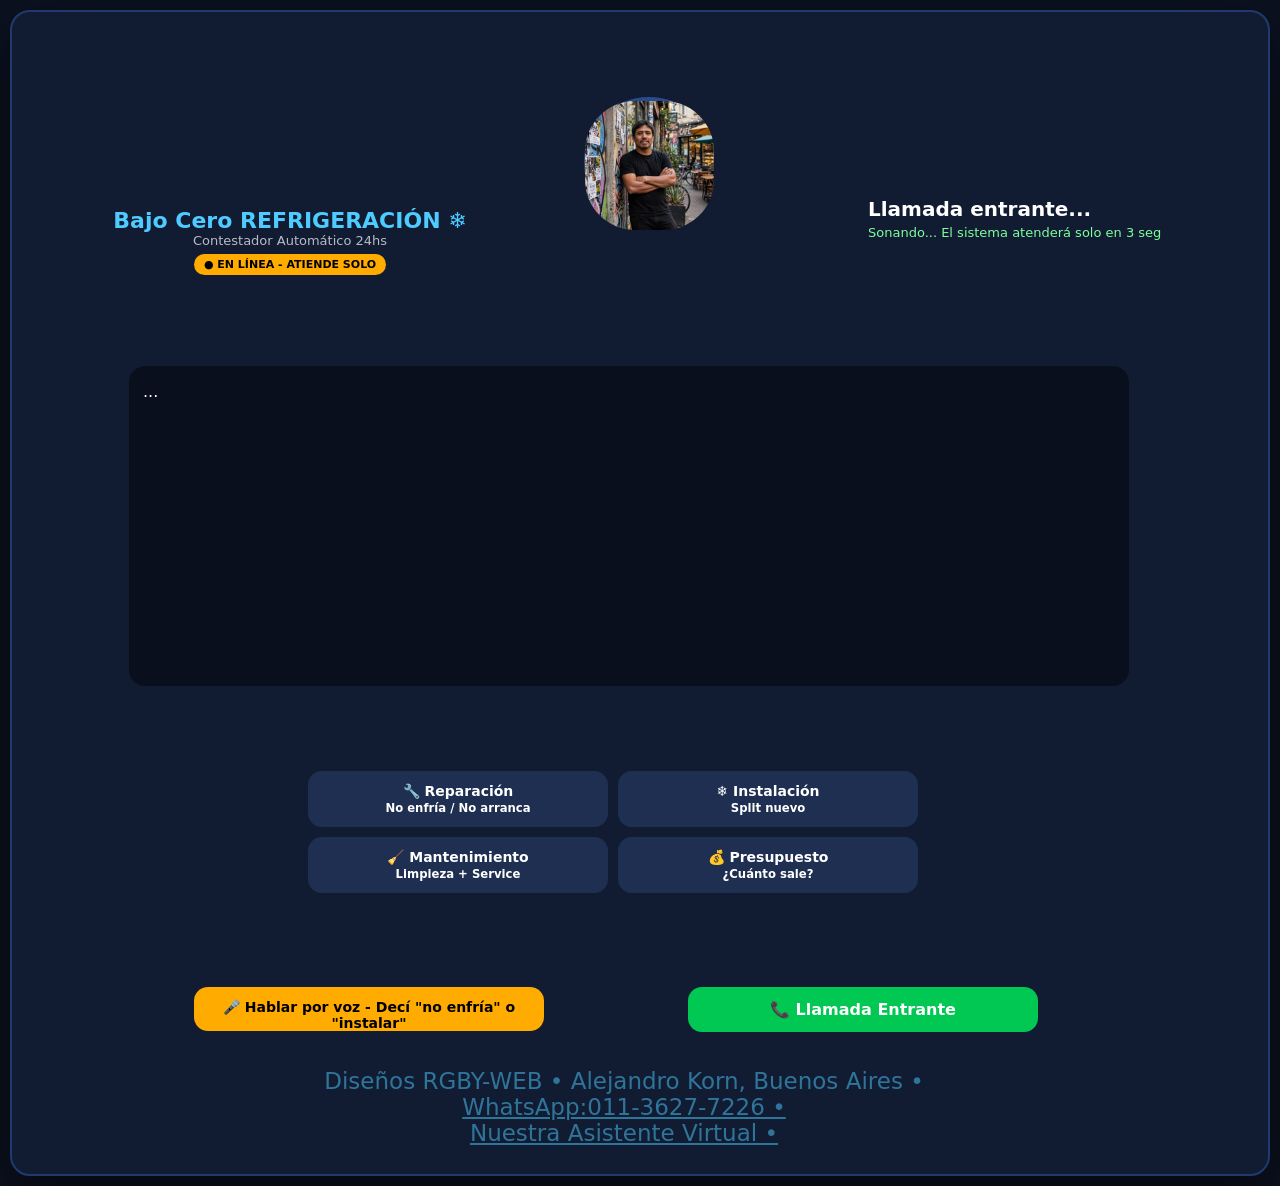
<file: index.html>
<!DOCTYPE html>
<html lang="es">

<head>
  <meta charset="UTF-8">
  <meta name="viewport" content="width=device-width, initial-scale=1.0">

  <link href="./contestador/assets/estilos/style.css" rel="stylesheet">

  <title>Bajo Cero Refrigeración - Contestador Automático</title>

</head>

<body>

  <div class="phone">
    <div class="top"><span>📶 Móvil</span><span id="clock">--:--</span><span>🔋 87%</span></div>

    <div class="header">
      <!--div class="logo">❄️</div-->
      <h1>Bajo Cero REFRIGERACIÓN ❄️</h1>
      <p>Contestador Automático 24hs</p>
      <span class="badge">● EN LÍNEA - ATIENDE SOLO</span>
    </div>

    <div class="avatar">
      <a href="./contestador/assets/camara/WhatsApp Image 8.jpeg">
        <img src="./contestador/assets/camara/WhatsApp Image 8.jpeg" alt="Chatear">
      </a>
    </div>

    <div class="llamada">
      <div class="caller" id="callerName">Llamada entrante...</div>
      <div class="status" id="callStatus">Sonando... El sistema atenderá solo en 3 seg</div>
    </div>

    <div class="transcript" id="transcript"> ... </div>

    <div class="options" id="options">
      <button class="opt" onclick="elegir('reparacion')">🔧 Reparación<br><small>No enfría / No arranca</small></button>
      <button class="opt" onclick="elegir('instalacion')">❄️ Instalación<br><small>Split nuevo</small></button>
      <button class="opt" onclick="elegir('mantenimiento')">🧹 Mantenimiento<br>
        <small>Limpieza + Service</small></button>
      <button class="opt" onclick="elegir('presupuesto')">💰 Presupuesto<br><small>¿Cuánto sale?</small></button>
    </div>

    <button class="mic" onclick="escuchar()">🎤 Hablar por voz - Decí "no enfría" o "instalar"</button>

    <div class="form" id="formDatos">
      <input id="nombre" placeholder="Tu nombre">
      <input id="barrio" placeholder="Barrio / Localidad - Ej: Longchamps">
      <input id="telefono" placeholder="telefono alternativo">
      <select id="equipo">
        <option>Split 3000 frigorías</option>
        <option>Split 4500 frigorías</option>
        <option>Split 6000 frigorías</option>
        <option>Heladera / Freezer</option>
        <option>Aire Ventana</option>
        <option>Cámara frigorífica</option>
      </select>
      <button onclick="guardarPedido()">✅ Confirmar pedido y que me llamen</button>
    </div>

    <button class="call" id="btnAtender" onclick="atender()">📞 Llamada Entrante</button>
    <button class="hang" id="btnCortar" onclick="cortar()">📵 Cortar llamada</button>

    <div class="pedidos" id="listaPedidos"></div>
    <div class="footer">
      <p>Diseños RGBY-WEB • Alejandro Korn, Buenos Aires • </p>
      <a href="https://wa.me/541136277226?text=Hola%20Prefiero%2C%20hablar%20con%20un%20Humano">
        <p>WhatsApp:011-3627-7226 • </p>
      </a>
      <a href="https://delopers.github.io/master-web/">
        <p>Nuestra Asistente Virtual • </p>
      </a>
    </div>
  </div>

  <script src="./contestador/assets/modos/script.js"></script>

</body>

</html>
</file>
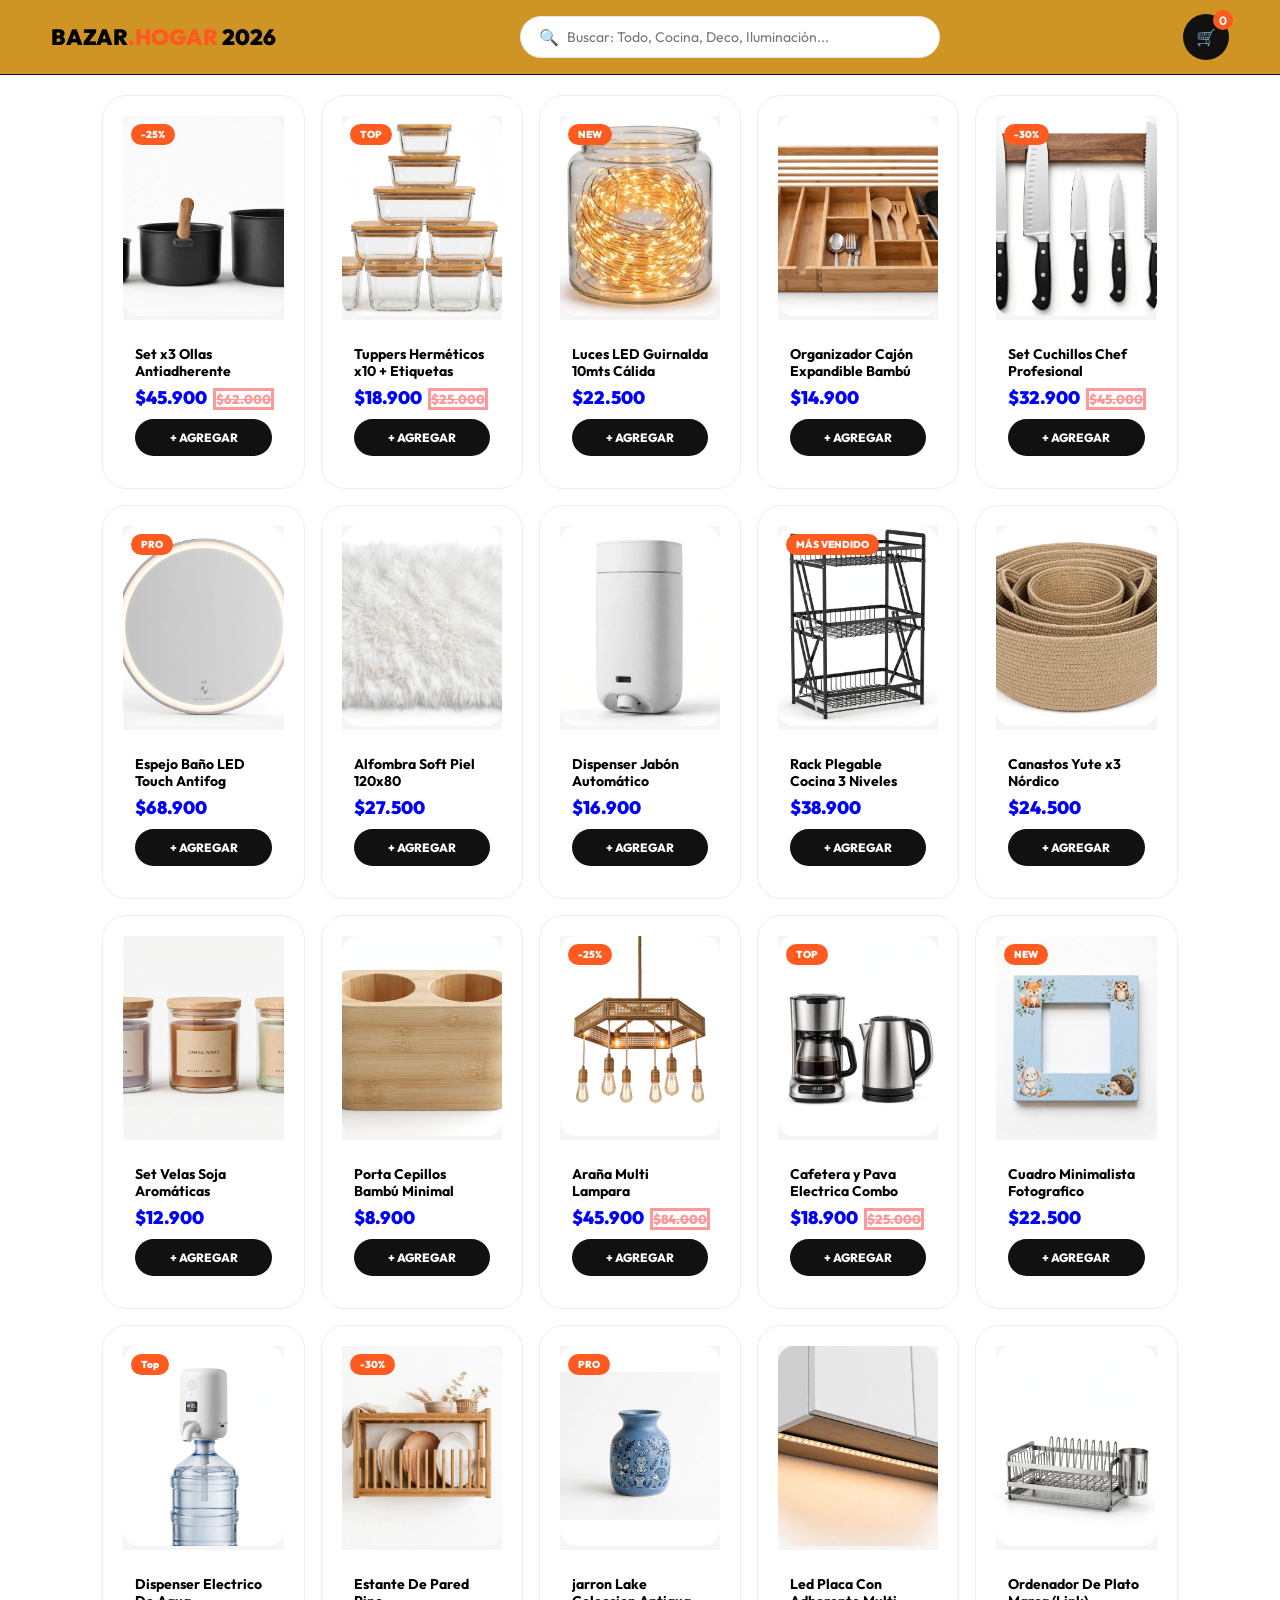
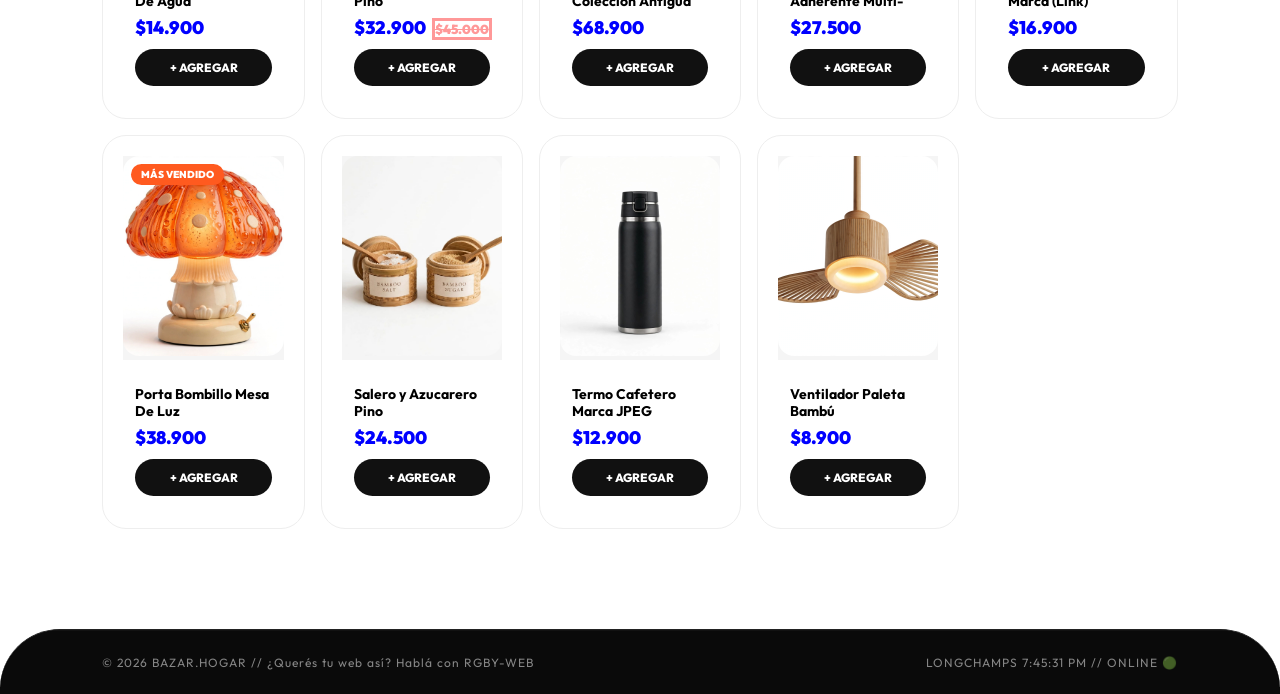
<file: catalogo.html>
<!DOCTYPE html>
<html lang="es">

<head>
    <meta charset="UTF-8">
    <meta name="viewport" content="width=device-width,initial-scale=1">
    <title>CATALOGO 2026 | BAZAR.HOGAR</title>
    <link href="https://fonts.googleapis.com/css2?family=Outfit:wght@400;700;900&display=swap" rel="stylesheet">

    <link href="./estilos/catalogo.css" rel="stylesheet">

</head>

<body>

    <div class="top">
        <div class="logo">BAZAR<span>.HOGAR</span> 2026</div>
        <div class="search">🔍<input id="q" placeholder="Buscar: Todo, Cocina, Deco, Iluminación..." oninput="filtrar()"></div>
        <div class="cart" onclick="document.getElementById('bar').scrollIntoView({behavior:'smooth'})">🛒<b
                id="count">0</b></div>
    </div>

    <!--div id="portada"-->
        <!--img src="./camara/catalogo/catalogo deco.jpg" style="width:100%; height:50vh; "-->
      <!--/div-->
    
      <div id="catalogo" class="grid"></div>

    <div class="grid" id="grid"></div>

    <div class="bar" id="bar" style="display:none">
        <div><span id="totalItems">0</span> prod • <b id="totalPrice">$0</b></div>
        <a href="#" id="wa" target="_blank">PEDIR x WA →</a>
    </div>

    <footer class="footer-at">
        <div class="bottom-bar">
            <span>© 2026 BAZAR.HOGAR // ¿Querés tu web así? Hablá con RGBY-WEB </span>
            <span id="hora">LONGCHAMPS 00:00 // ONLINE </span>
        </div>
    </footer>

    <script src="./modos/catalogo.js"></script><!--da imagen-->
    <script src="./modos/index.js"></script><!--da funcion-->

</body>

</html>
</file>
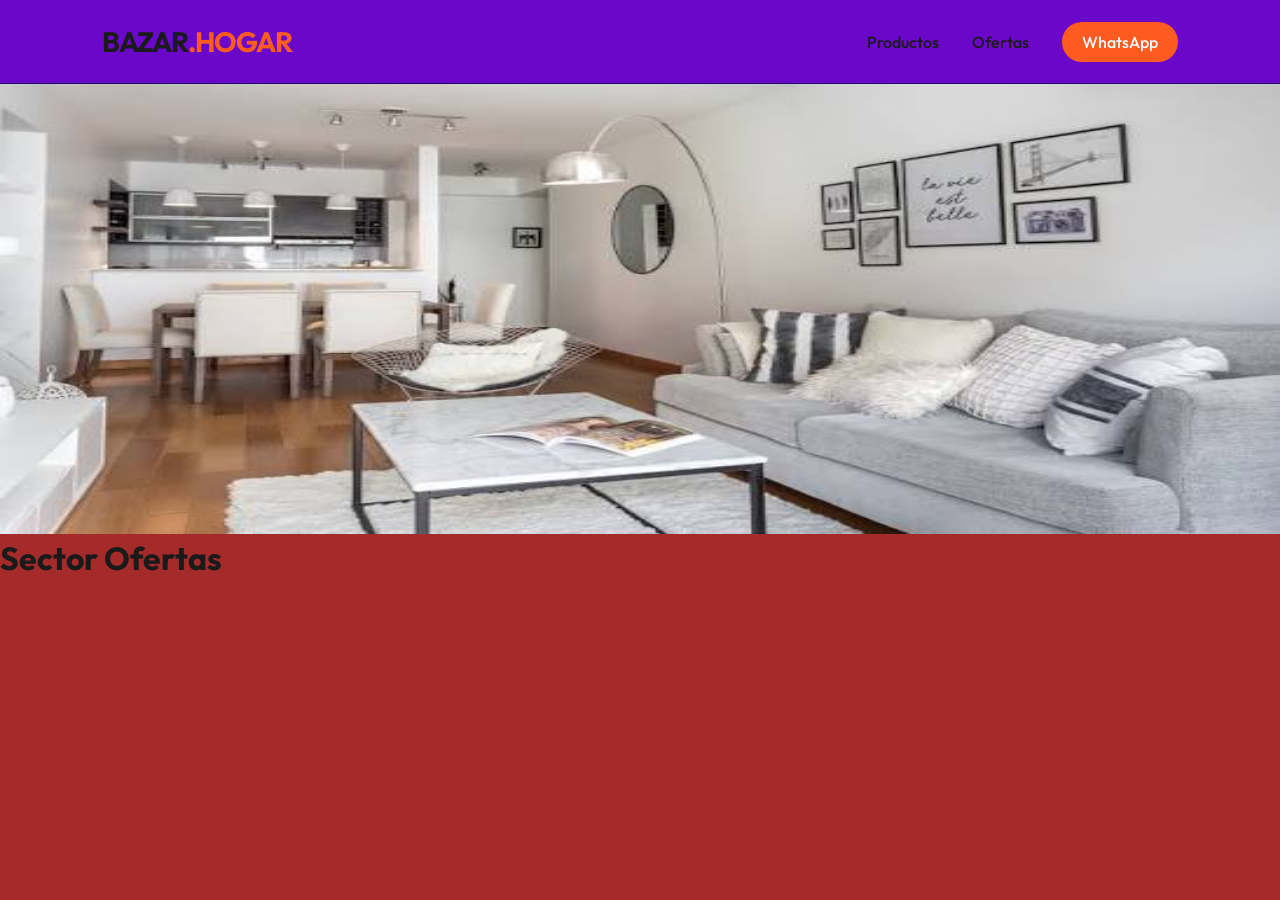
<file: ofertas.html>
<!DOCTYPE html>
<html lang="es">

<head>
    <meta charset="UTF-8">
    <meta name="viewport" content="width=device-width, initial-scale=1.0">
    <title>BAZAR EL HOGAR | Todo para tu casa</title>

    <link href="https://fonts.googleapis.com/css2?family=Outfit:wght@300;500;800&display=swap" rel="stylesheet">

    <link href="./estilos/index.css" rel="stylesheet">

</head>

<body>

    <header>
        <b>BAZAR<span>.HOGAR</span></b>
        <nav>
            <a href="./productos.html" target="_blank">Productos</a>
            <a href="./ofertas.html" target="_blank">Ofertas</a>
            <a class="WhatsApp" href="https://wa.me/5491136277226?text=Hola%20Bazar!" target="_blank"
                style="background:#ff5a1f;color:white;padding:10px 20px;border-radius:100px">WhatsApp</a>
        </nav>
    </header>

    <div id="portada">
        <img src="./camara/catalogo/ofertas deco.jpg" style="width:100%; height:50vh; ">
        <h1 class="titulo-portada">Sector Ofertas</h1>
    </div>





</body>

</html>
</file>
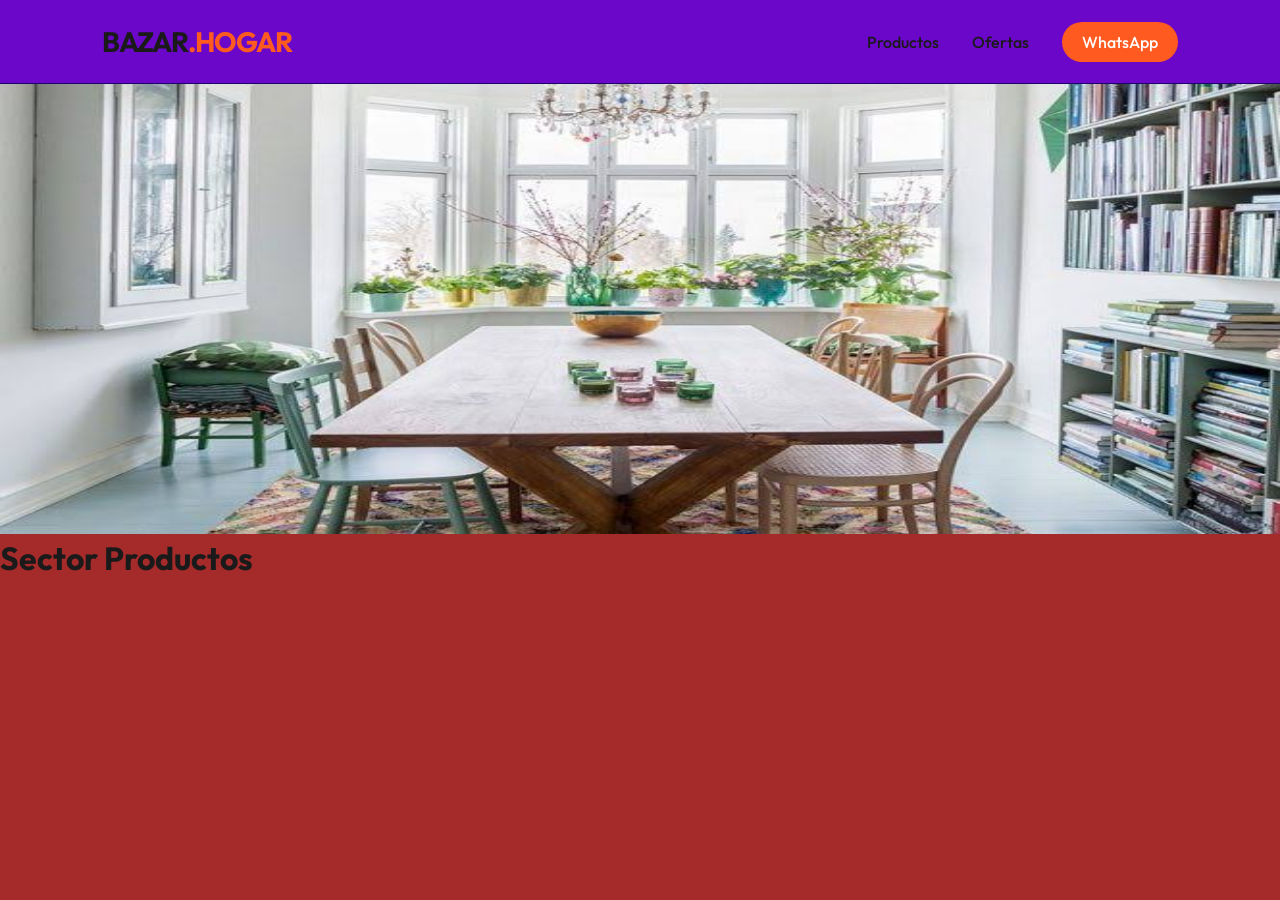
<file: productos.html>
<!DOCTYPE html>
<html lang="es">

<head>
    <meta charset="UTF-8">
    <meta name="viewport" content="width=device-width, initial-scale=1.0">
    <title>BAZAR EL HOGAR | Todo para tu casa</title>

    <link href="https://fonts.googleapis.com/css2?family=Outfit:wght@300;500;800&display=swap" rel="stylesheet">

    <link href="./estilos/index.css" rel="stylesheet">

</head>

<body>

    <header>
        <b>BAZAR<span>.HOGAR</span></b>
        <nav>
            <a href="./productos.html" target="_blank">Productos</a>
            <a href="./ofertas.html" target="_blank">Ofertas</a>
            <a class="WhatsApp" href="https://wa.me/5491136277226?text=Hola%20Bazar!" target="_blank"
                style="background:#ff5a1f;color:white;padding:10px 20px;border-radius:100px">WhatsApp</a>
        </nav>
    </header>

    <div id="portada">
        <img src="./camara/catalogo/productos deco.jpg" style="width:100%; height:50vh; ">
        <h1 class="titulo-portada">Sector Productos</h1>
    </div>





</body>

</html>
</file>
<file: contestador/assets/estilos/style.css>
* {
    margin: 0;
    padding: 0;
    box-sizing: border-box;
    font-family: 'Segoe UI', system-ui, sans-serif
}

body {
    background: #0b1220;
    color: #fff;
    min-height: 100vh;
    display: flex;
    align-items: center;
    justify-content: center;
    padding: 16px
}

.phone {
    width: 100%;
    max-width: 400px;
    background: #111c33;
    border-radius: 32px;
    padding: 18px;
    border: 2px solid #1e3a6e;
    box-shadow: 0 20px 60px rgba(0, 0, 0, .6);
    overflow: hidden
}

.top {
    display: flex;
    justify-content: space-between;
    align-items: center;
    padding: 4px 8px;
    font-size: 12px;
    opacity: .8
}

.header {
    text-align: center;
    padding: 18px 0 8px
}

.logo {
    font-size: 42px
}

.header h1 {
    font-size: 22px;
    color: #4ecbff
}

.header p {
    font-size: 13px;
    opacity: .7
}

.avatar {
    width: 110px;
    height: 110px;
    border-radius: 50%;
    background: linear-gradient(135deg, #00c6ff, #0072ff);
    display: flex;
    align-items: center;
    justify-content: center;
    font-size: 52px;
    margin: 14px auto 8px;
    border: 4px solid #274b8f;
    animation: pulse 2s infinite
}

@keyframes pulse {

    0%,
    100% {
        transform: scale(1)
    }

    50% {
        transform: scale(1.06)
    }
}

img {
    width: 129px;
    height: 129px;
    border-radius: 50px;
    margin-top: 12px;
}

.caller {
    font-size: 20px;
    font-weight: 700
}

.status {
    font-size: 13px;
    color: #7dff9a;
    margin: 4px 0 12px
}

.transcript {
    background: #0a0f1e;
    border-radius: 16px;
    padding: 14px;
    height: 220px;
    overflow-y: auto;
    font-size: 14px;
    line-height: 1.5
}

.msg {
    margin-bottom: 10px;
    padding: 10px 12px;
    border-radius: 12px;
    max-width: 90%
}

.msg.bot {
    background: #1e3a6e;
    align-self: flex-start
}

.msg.user {
    background: #00a86b;
    align-self: flex-end;
    margin-left: auto;
    text-align: right
}

.msg small {
    display: block;
    font-size: 11px;
    opacity: .6;
    margin-top: 4px
}

.options {
    display: grid;
    grid-template-columns: 1fr 1fr;
    gap: 10px;
    margin-top: 14px
}

button {
    border: 0;
    cursor: pointer;
    border-radius: 14px;
    padding: 12px;
    font-weight: 700;
    font-size: 14px;
    color: #fff;
    transition: .2s
}

button:active {
    transform: scale(.97)
}

.opt {
    background: #1f2f52
}

.opt:hover {
    background: #2a4270
}

.call {
    background: #00c853;
    padding: 14px;
    font-size: 16px;
    width: 100%;
    margin-top: 12px
}

.hang {
    background: #ff2d55;
    padding: 14px;
    font-size: 16px;
    width: 100%;
    margin-top: 12px;
    display: none
}

.mic {
    background: #ffab00;
    color: #000;
    padding: 12px;
    width: 100%;
    margin-top: 10px
}

.badge {
    display: inline-block;
    background: #ffab00;
    color: #000;
    padding: 4px 10px;
    border-radius: 20px;
    font-size: 11px;
    font-weight: 800;
    margin-top: 6px
}

.form {
    margin-top: 12px;
    display: none
}

.form input,
.form select {
    width: 100%;
    padding: 12px;
    border-radius: 12px;
    border: 0;
    margin-bottom: 8px;
    background: #0a0f1e;
    color: #fff
}

.form button {
    background: #0072ff;
    width: 100%
}

.pedidos {
    margin-top: 12px;
    background: #0a0f1e;
    border-radius: 14px;
    padding: 12px;
    font-size: 13px;
    display: none
}

.pedidos b {
    color: #4ecbff
}

.footer {
    text-align: center;
    font-size: 11px;
    opacity: .5;
    margin-top: 12px
}

/* TABLET - 768px para arriba */
@media (min-width: 768px) {
    .phone {
        max-width: 720px;
        padding: 24px;
        border-radius: 24px;
    }

    .transcript {
        height: 280px;
        font-size: 15px;
    }

    .avatar {
        width: 130px;
        height: 130px;
    }

    .geminis-box {
        height: 170px;
    }
}

/* PC - 1024px para arriba */
@media (min-width: 1024px) {
    body {
        padding: 10px;
        align-items: flex-start;
    }

    .phone {
        max-width: 1300px;
        padding: 28px 32px;
        border-radius: 20px;
        display: grid;
        grid-template-columns: 380px 1fr;
        gap: 24px;
        align-items: start;
    }

    .header {
        grid-column: 1 / -1;
        margin: 150px 700px 0px 0px;
    }

    .avatar {
        margin: -210px 0px 110px 540px;
    }

    .llamada {
        margin-top: -110px;
        margin-left: 420px;
    }

    .transcript {
        width: 1000px;
        height: 320px;
        font-size: 16px;
        margin: 5px 85px;
    }

    .options {
        grid-template-columns: 1fr 1fr;
        width: 650px;
        margin: 400px -160px 50px -160px;
        padding: 10px 20px;
    }

    .top {
        display: none;
    }

    .call {
        width: 350px;
        height: 45px;
        margin-top: 10px;
        margin-left: 240px;
        text-align: center;
        padding: 12px;
    }

    .hang {
        width: 350px;
        height: 45px;
        margin-top: 10px;
        margin-left: 240px;
        text-align: center;
        padding: 12px;
    }

    .mic {
        width: 350px;
        height: 44px;
        margin-top: 10px;
        margin-left: 150px;
        text-align: center;
        padding: 12px; 
    }

    .footer {
        width: 1000px;
        justify-content: center;
        color:#4ecbff;
        font-size:23px;
        margin-left:80px;
    }

    a {
        justify-content: center;
        color:#4ecbff;
        font-size:23px;
    }
}

/* PC GRANDE - 1400px para arriba */
@media (min-width: 1400px) {
    .phone {
        max-width: 1280px;
    }
}
</file>
<file: estilos/catalogo.css>
* {
    margin: 0;
    padding: 0;
    box-sizing: border-box;
    font-family: 'Outfit', sans-serif
}

.body {
    background: rgb(187, 154, 10);
    color: #1a1a1a
}

.top {
    position: sticky;
    top: 0;
    z-index: 20;
    background: rgba(202, 140, 18, 0.92);
    backdrop-filter: blur(16px);
    padding: 14px 4%;
    display: flex;
    justify-content: space-between;
    align-items: center;
    border-bottom: 1px solid rgb(28, 4, 106);
    gap: 10px
}

.logo {
    font-weight: 900;
    font-size: 22px;
    white-space: nowrap
}

.logo span {
    color: #ff5a1f
}

.search {
    flex: 1;
    max-width: 420px;
    background: #fff;
    border: 1px solid #e5e5e5;
    border-radius: 100px;
    padding: 10px 18px;
    display: flex;
    gap: 8px
}

.search input {
    border: 0;
    flex: 1;
    outline: 0;
    font-size: 14px;
    background: transparent
}

.cart {
    position: relative;
    background: #111;
    color: #fff;
    width: 46px;
    height: 46px;
    border-radius: 50%;
    display: grid;
    place-items: center;
    cursor: pointer;
    flex-shrink: 0
}

.cart b {
    position: absolute;
    top: -4px;
    right: -4px;
    background: #ff5a1f;
    width: 20px;
    height: 20px;
    border-radius: 50%;
    font-size: 12px;
    display: grid;
    place-items: center
}


.cats {
    display: flex;
    gap: 12px;
    flex-wrap: wrap;
    margin-bottom: 24px
}

.cat-btn {
    padding: 10px 22px;
    border: 1px solid #ddd;
    border-radius: 100px;
    background: white;
    cursor: pointer;
    font-weight: 700
}

.cat-btn.active {
    background: #1a1a1a;
    color: white;
    border-color: #1a1a1a
}






.cats {
    padding: 16px 4%;
    display: flex;
    gap: 10px;
    flex-wrap: wrap;
    overflow-x: auto
}

.cats div {
    background: #111;
    color: #fff;
    padding: 8px 18px;
    border-radius: 100px;
    font-size: 13px;
    font-weight: 700;
    cursor: pointer;
    white-space: nowrap
}

.cats div.active {
    background: #ff5a1f
}

.grid {
    display: grid;
    grid-template-columns: repeat(auto-fill, minmax(165px, 1fr));
    gap: 14px;
    padding: 0 4% 120px;
    margin: 10px 0px 0px;
}

.card {
    background: #fff;
    border: 1px solid #eee;
    border-radius: 22px;
    overflow: hidden;
    transition: .2s;
    cursor: pointer;
    padding: 10px
}

.card h3 {
    margin-top: 14px
}

.card:hover {
    transform: translateY(-4px);
    box-shadow: 0 12px 30px rgba(0, 0, 0, .08)
}

.img {
    height: 160px;
    background: #f5f5f5;
    position: relative;
    overflow: hidden
}

.img img {
    width: 100%;
    height: 100%;
    object-fit: cover
}

.tag {
    position: absolute;
    top: 8px;
    left: 8px;
    background: #ff5a1f;
    color: #fff;
    padding: 4px 10px;
    border-radius: 100px;
    font-size: 10px;
    font-weight: 900
}

.info {
    padding: 12px
}

.info h3 {
    font-size: 14px;
    line-height: 1.2;
    height: 34px;
    overflow: hidden
}

.price {
    margin-top: 6px;
    font-weight: 900;
    font-size: 18px
}

.price s {
    color:red;
    font-weight: 400;
    font-size: 12px;
    opacity: .4;
    margin-left: 6px
}

.btn-add {
    margin-top: 10px;
    width: 100%;
    background: #111;
    color: #fff;
    border: 0;
    padding: 11px;
    border-radius: 100px;
    font-weight: 800;
    font-size: 12px;
    cursor: pointer;
    transition: .2s
}

.btn-add.added {
    background: #ff5a1f
}

.bar {
    position: fixed;
    bottom: 14px;
    left: 50%;
    transform: translateX(-50%);
    background: #111;
    color: #fff;
    padding: 12px 16px 12px 20px;
    border-radius: 100px;
    display: flex;
    gap: 14px;
    align-items: center;
    box-shadow: 0 20px 50px rgba(0, 0, 0, .35);
    z-index: 50;
    min-width: 92%;
    max-width: 500px;
    justify-content: space-between
}

.bar a {
    background: #ff5a1f;
    color: #fff;
    padding: 10px 18px;
    border-radius: 100px;
    text-decoration: none;
    font-weight: 900;
    font-size: 13px
}

.bottom-bar {
    border-top: 1px solid #1a1a1a;
    padding: 24px 8%;
    display: flex;
    justify-content: space-between;
    font-size: 12px;
    opacity: .5;
    letter-spacing: 1px
}

.footer-at {
    background: #0a0a0a;
    color: white;
    border-radius: 60px 60px 0 0;
    margin-top: 100px;
    position: relative;
    overflow: hidden;
    border-top: 1px solid #222;
}

@media(min-width:600px) {
    .bar {
        min-width: 380px
    }
}

.card.selected {
    outline: 3px solid #c89a4a;
    transform: scale(1.02)
}

.grid {
    display: grid;
    grid-template-columns: repeat(auto-fill, minmax(200px, 1fr));
    gap: 16px;
    padding: 0 8%
}

img {
    width: 100%;
    height: 160px;
    object-fit: cover;
    border-radius: 12px
}



















nav a {
    margin-left: 30px;
    text-decoration: none;
    color: #1a1a1a;
    font-weight: 500
}

.btn {
    background: #1a1a1a;
    color: white;
    padding: 18px 32px;
    border-radius: 100px;
    text-decoration: none;
    display: inline-block;
    margin-top: 28px;
    font-weight: 800;
    transition: 0.2s
}

.btn:hover {
    background: #ff5a1f;
    transform: scale(1.05)
}

.card {
    background: white;
    border: 1px solid #eee;
    border-radius: 24px;
    padding: 20px;
    transition: 0.3s
}

.card:hover {
    transform: translateY(-8px) rotate(-1deg);
    box-shadow: 0 20px 40px rgba(0, 0, 0, 0.08)
}

.card img {
    width: 100%;
    height: 200px;
    object-fit: cover;
    border-radius: 16px
}

.badge {
    display: inline-block;
    background: #fff0e9;
    color: #ff5a1f;
    padding: 4px 10px;
    border-radius: 100px;
    font-size: 12px;
    font-weight: 800;
    margin-bottom: 8px
}

.section {
    padding: 80px 8%
}

.sec-title {
    font-size: 56px;
    letter-spacing: -2px;
    line-height: 0.9;
    margin-bottom: 30px;
}

.sec-title span {
    color: #ff5a1f
}

.benefs {
    display: grid;
    grid-template-columns: repeat(4, 1fr);
    gap: 16px
}

.benef {
    background: #1a1a1a;
    color: white;
    border-radius: 20px;
    padding: 24px
}

.benef:nth-child(2) {
    background: #ff5a1f;
    transform: rotate(1deg)
}

.benef:nth-child(3) {
    background: white;
    color: #1a1a1a;
    border: 1px solid #eee;
    transform: rotate(-1deg)
}

.testis {
    overflow: hidden;
    position: relative
}

.track {
    display: flex;
    gap: 20px;
    transition: 0.5s ease
}

.testi {
    min-width: 340px;
    background: white;
    border-radius: 20px;
    padding: 24px;
    border: 1px solid #eee
}

.cta {
    background: #ff5a1f;
    color: white;
    border-radius: 40px;
    padding: 60px 8%;
    display: flex;
    justify-content: space-between;
    align-items: center;
    margin: 0 3%
}

.marquee-at {
    background: #ff5a1f;
    color: white;
    padding: 16px 0;
    font-weight: 900;
    font-size: 22px;
    letter-spacing: -1px;
    white-space: nowrap;
    overflow: hidden;
    display: flex;
    transform: rotate(-1.5deg) scale(1.05);
}

.marquee-at span {
    animation: scroll 20s linear infinite;
    display: inline-block;
    padding-right: 60px
}

@keyframes scroll {
    from {
        transform: translateX(0)
    }

    to {
        transform: translateX(-50%)
    }
}

.footer-grid {
    display: grid;
    grid-template-columns: 1.5fr 1fr 1fr 1.2fr;
    gap: 40px;
    padding: 80px 8% 40px
}

.footer-grid h4 {
    font-size: 14px;
    letter-spacing: 3px;
    opacity: .4;
    margin-bottom: 20px
}

.footer-grid a {
    display: block;
    color: white;
    text-decoration: none;
    margin: 10px 0;
    opacity: .7;
    transition: .2s
}

.footer-grid a:hover {
    opacity: 1;
    transform: translateX(6px);
    color: #ff5a1f
}

.news {
    display: flex;
    background: #1a1a1a;
    border-radius: 100px;
    padding: 6px;
    margin-top: 20px;
    border: 1px solid #333
}

.news input {
    background: transparent;
    border: 0;
    color: white;
    padding: 12px 20px;
    flex: 1;
    outline: none
}

.news button {
    background: white;
    color: black;
    border: 0;
    padding: 12px 24px;
    border-radius: 100px;
    font-weight: 800;
    cursor: pointer;
    transition: .2s
}

.news button:hover {
    background: #ff5a1f;
    color: white
}

@media(max-width:900px) {

    .hero,
    .grid,
    .benefs {
        grid-template-columns: 1fr
    }

    .hero h1 {
        font-size: 48px
    }

    .cta {
        flex-direction: column;
        gap: 20px
    }

    .footer-grid {
        grid-template-columns: 1fr
    }

    .logo-big {
        font-size: 54px
    }
}

@media(max-width: 375px) {
    body {
        background: #7a12db;
    }



}
</file>
<file: estilos/index.css>
* {
    margin: 0;
    padding: 0;
    box-sizing: border-box;
    font-family: 'Outfit', sans-serif
}

body {
    background: brown;
    color: #1a1a1a
}

.hero p {
    margin-top: 20px;
    font-size: 18px;
    color: #666;
    max-width: 420px
}

.card h3 {
    margin-top: 14px
}

header {
    display: flex;
    justify-content: space-between;
    padding: 24px 8%;
    align-items: center;
    position: sticky;
    top: 0;
    background: #6b07c9;
    backdrop-filter: blur(12px);
    z-index: 10;
    border-bottom: 1px solid rgb(28, 4, 106);
}

header b {
    font-size: 28px;
    letter-spacing: -1px
}

header b span {
    color: #ff5a1f
}

nav a {
    margin-left: 30px;
    text-decoration: none;
    color: #1a1a1a;
    font-weight: 500
}

.hero {
    display: grid;
    grid-template-columns: 1.2fr 0.8fr;
    padding: 5% 8%;
    gap: 40px;
    align-items: center
}

.hero h1 {
    font-size: 72px;
    line-height: 0.9;
    letter-spacing: -3px
}

.hero h1 i {
    font-style: normal;
    background: #ff5a1f;
    color: white;
    padding: 0 14px;
    border-radius: 12px;
    transform: rotate(-2deg);
    display: inline-block
}

.btn {
    background: #1a1a1a;
    color: white;
    padding: 18px 32px;
    border-radius: 100px;
    text-decoration: none;
    display: inline-block;
    margin-top: 28px;
    font-weight: 800;
    transition: 0.2s
}

.btn:hover {
    background: #ff5a1f;
    transform: scale(1.05)
}

.grid {
    display: grid;
    grid-template-columns: repeat(3, 1fr);
    gap: 20px;
    padding: 0 8%
}

.card {
    background: white;
    border: 1px solid #eee;
    border-radius: 24px;
    padding: 20px;
    transition: 0.3s
}

.card:hover {
    transform: translateY(-8px) rotate(-1deg);
    box-shadow: 0 20px 40px rgba(0, 0, 0, 0.08)
}

.card img {
    width: 100%;
    height: 200px;
    object-fit: cover;
    border-radius: 16px
}

.badge {
    display: inline-block;
    background: #fff0e9;
    color: #ff5a1f;
    padding: 4px 10px;
    border-radius: 100px;
    font-size: 12px;
    font-weight: 800;
    margin-bottom: 8px
}

.section {
    padding: 80px 8%
}

.sec-title {
    font-size: 56px;
    letter-spacing: -2px;
    line-height: 0.9;
    margin-bottom: 30px;
}

.sec-title span {
    color: #ff5a1f
}

.map-box {
    margin-top: 20px
}

.faq {
    background: #1a1a1a;
    color: white;
    border-radius: 24px;
    padding: 30px;
    margin-top: 24px;
}

.cats {
    display: flex;
    gap: 12px;
    flex-wrap: wrap;
    margin-bottom: 24px
}

.cat-btn {
    padding: 10px 22px;
    border: 1px solid #ddd;
    border-radius: 100px;
    background: white;
    cursor: pointer;
    font-weight: 700
}

.cat-btn.active {
    background: #1a1a1a;
    color: white;
    border-color: #1a1a1a
}

.benefs {
    display: grid;
    grid-template-columns: repeat(4, 1fr);
    gap: 16px
}

.benef {
    background: #1a1a1a;
    color: white;
    border-radius: 20px;
    padding: 24px
}

.benef:nth-child(2) {
    background: #ff5a1f;
    transform: rotate(1deg)
}

.benef:nth-child(3) {
    background: white;
    color: #1a1a1a;
    border: 1px solid #eee;
    transform: rotate(-1deg)
}

.testis {
    overflow: hidden;
    position: relative
}

.track {
    display: flex;
    gap: 20px;
    transition: 0.5s ease
}

.testi {
    min-width: 340px;
    background: white;
    border-radius: 20px;
    padding: 24px;
    border: 1px solid #eee
}

.cta {
    background: #ff5a1f;
    color: white;
    border-radius: 40px;
    padding: 60px 8%;
    display: flex;
    justify-content: space-between;
    align-items: center;
    margin: 0 3%
}

.map-box {
    height: 320px;
    background: #e9e9e9;
    border-radius: 24px;
    overflow: hidden;
    position: relative;
}

@media(max-width:900px) {

    .hero,
    .grid,
    .benefs {
        grid-template-columns: 1fr
    }

    .hero h1 {
        font-size: 48px
    }

    .cta {
        flex-direction: column;
        gap: 20px
    }
}

.footer-at {
    background: #0a0a0a;
    color: white;
    border-radius: 60px 60px 0 0;
    margin-top: 100px;
    position: relative;
    overflow: hidden;
    border-top: 1px solid #222;
}

.marquee-at {
    background: #ff5a1f;
    color: white;
    padding: 16px 0;
    font-weight: 900;
    font-size: 22px;
    letter-spacing: -1px;
    white-space: nowrap;
    overflow: hidden;
    display: flex;
    transform: rotate(-1.5deg) scale(1.05);
}

.marquee-at span {
    animation: scroll 20s linear infinite;
    display: inline-block;
    padding-right: 60px
}

@keyframes scroll {
    from {
        transform: translateX(0)
    }

    to {
        transform: translateX(-50%)
    }
}

.footer-grid {
    display: grid;
    grid-template-columns: 1.5fr 1fr 1fr 1.2fr;
    gap: 40px;
    padding: 80px 8% 40px
}

.footer-grid h4 {
    font-size: 14px;
    letter-spacing: 3px;
    opacity: .4;
    margin-bottom: 20px
}

.footer-grid a {
    display: block;
    color: white;
    text-decoration: none;
    margin: 10px 0;
    opacity: .7;
    transition: .2s
}

.footer-grid a:hover {
    opacity: 1;
    transform: translateX(6px);
    color: #ff5a1f
}

.logo-big {
    font-size: 90px;
    line-height: 0.8;
    letter-spacing: -5px;
    font-weight: 900
}

.logo-big span {
    color: #ff5a1f
}

.logo-big i {
    display: block;
    font-style: normal;
    font-size: 18px;
    letter-spacing: 0;
    font-weight: 300;
    opacity: .5;
    margin-top: 12px
}

.news {
    display: flex;
    background: #1a1a1a;
    border-radius: 100px;
    padding: 6px;
    margin-top: 20px;
    border: 1px solid #333
}

.news input {
    background: transparent;
    border: 0;
    color: white;
    padding: 12px 20px;
    flex: 1;
    outline: none
}

.news button {
    background: white;
    color: black;
    border: 0;
    padding: 12px 24px;
    border-radius: 100px;
    font-weight: 800;
    cursor: pointer;
    transition: .2s
}

.news button:hover {
    background: #ff5a1f;
    color: white
}

.bottom-bar {
    border-top: 1px solid #1a1a1a;
    padding: 24px 8%;
    display: flex;
    justify-content: space-between;
    font-size: 12px;
    opacity: .5;
    letter-spacing: 1px
}

.blob {
    position: absolute;
    width: 600px;
    height: 600px;
    background: #ff5a1f;
    filter: blur(150px);
    opacity: .15;
    border-radius: 50%;
    top: -200px;
    right: -200px;
    animation: float 6s infinite alternate
}

@keyframes float {
    to {
        transform: translate(-50px, 50px)
    }
}

@media(max-width:900px) {
    .footer-grid {
        grid-template-columns: 1fr
    }

    .logo-big {
        font-size: 54px
    }
}

@media(max-width: 540px) {
    .sec-title {
        font-size: 43px;
        margin: 3px 10px;
    }

    .ubicacion {
        padding: 14px 8%;
        align-items: center;
    }

    .faq {
        margin-top: 20px;
    }

    .WhatsApp {
        display: none;
    }
}

@media(max-width: 1092px) {
    body {
        background: brown;
    }
}
</file>
